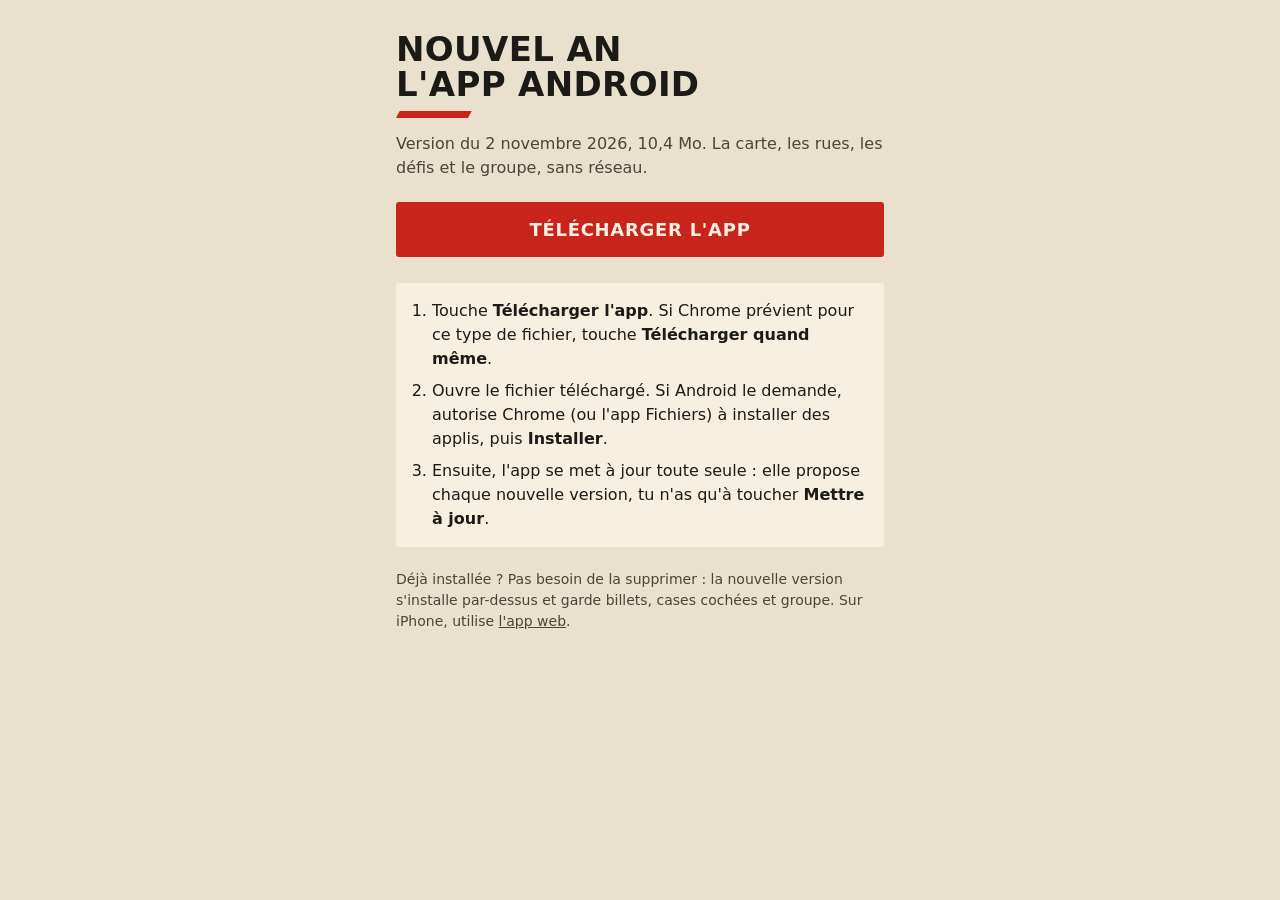
<file: android/index.html>
<!doctype html>
<html lang="fr">
<head>
<meta charset="utf-8">
<meta name="viewport" content="width=device-width, initial-scale=1">
<title>Nouvel An – l'app Android</title>
<meta name="robots" content="noindex">
<style>
:root { --bg: #e9e1cd; --card: #f6efe0; --ink: #1c1a16; --ink-2: #4b4438; --red: #c8241b; --on-red: #f6efe0; }
@media (prefers-color-scheme: dark) { :root { --bg: #181511; --card: #221e18; --ink: #efe7d3; --ink-2: #c0b5a0; --red: #c9302a; } }
* { box-sizing: border-box; }
body { margin: 0; background: var(--bg); color: var(--ink); font: 16px/1.5 system-ui, -apple-system, "Segoe UI", Roboto, sans-serif; }
main { max-width: 520px; margin: 0 auto; padding: 32px 16px 48px; }
h1 { margin: 0 0 6px; font: 900 34px/1.02 "Arial Narrow", "Roboto Condensed", system-ui, sans-serif; text-transform: uppercase; letter-spacing: 0.01em; }
h1::after { content: ""; display: block; width: 72px; height: 7px; margin-top: 10px; background: var(--red); transform: skewX(-28deg); transform-origin: left bottom; }
.sub { margin: 14px 0 22px; color: var(--ink-2); }
.dl { display: flex; align-items: center; justify-content: center; gap: 8px; padding: 14px 18px; border-radius: 3px; background: var(--red); color: var(--on-red); font-weight: 800; font-size: 18px; letter-spacing: 0.04em; text-transform: uppercase; text-decoration: none; }
ol { margin: 26px 0 0; padding: 16px 16px 16px 36px; border-radius: 3px; background: var(--card); }
li + li { margin-top: 8px; }
.note { margin-top: 22px; font-size: 14px; color: var(--ink-2); }
a { color: inherit; }
</style>
</head>
<body>
<main>
<h1>Nouvel An<br>l'app Android</h1>
<p class="sub">Version du 2 novembre 2026, 10,4 Mo. La carte, les rues, les défis et le groupe, sans réseau.</p>
<a class="dl" href="nouvel-an-439891.apk" download="nouvel-an.apk">Télécharger l'app</a>
<ol>
<li>Touche <b>Télécharger l'app</b>. Si Chrome prévient pour ce type de fichier, touche <b>Télécharger quand même</b>.</li>
<li>Ouvre le fichier téléchargé. Si Android le demande, autorise Chrome (ou l'app Fichiers) à installer des applis, puis <b>Installer</b>.</li>
<li>Ensuite, l'app se met à jour toute seule : elle propose chaque nouvelle version, tu n'as qu'à toucher <b>Mettre à jour</b>.</li>
</ol>
<p class="note">Déjà installée ? Pas besoin de la supprimer : la nouvelle version s'installe par-dessus et garde billets, cases cochées et groupe. Sur iPhone, utilise <a href="../">l'app web</a>.</p>
</main>
</body>
</html>
</file>
